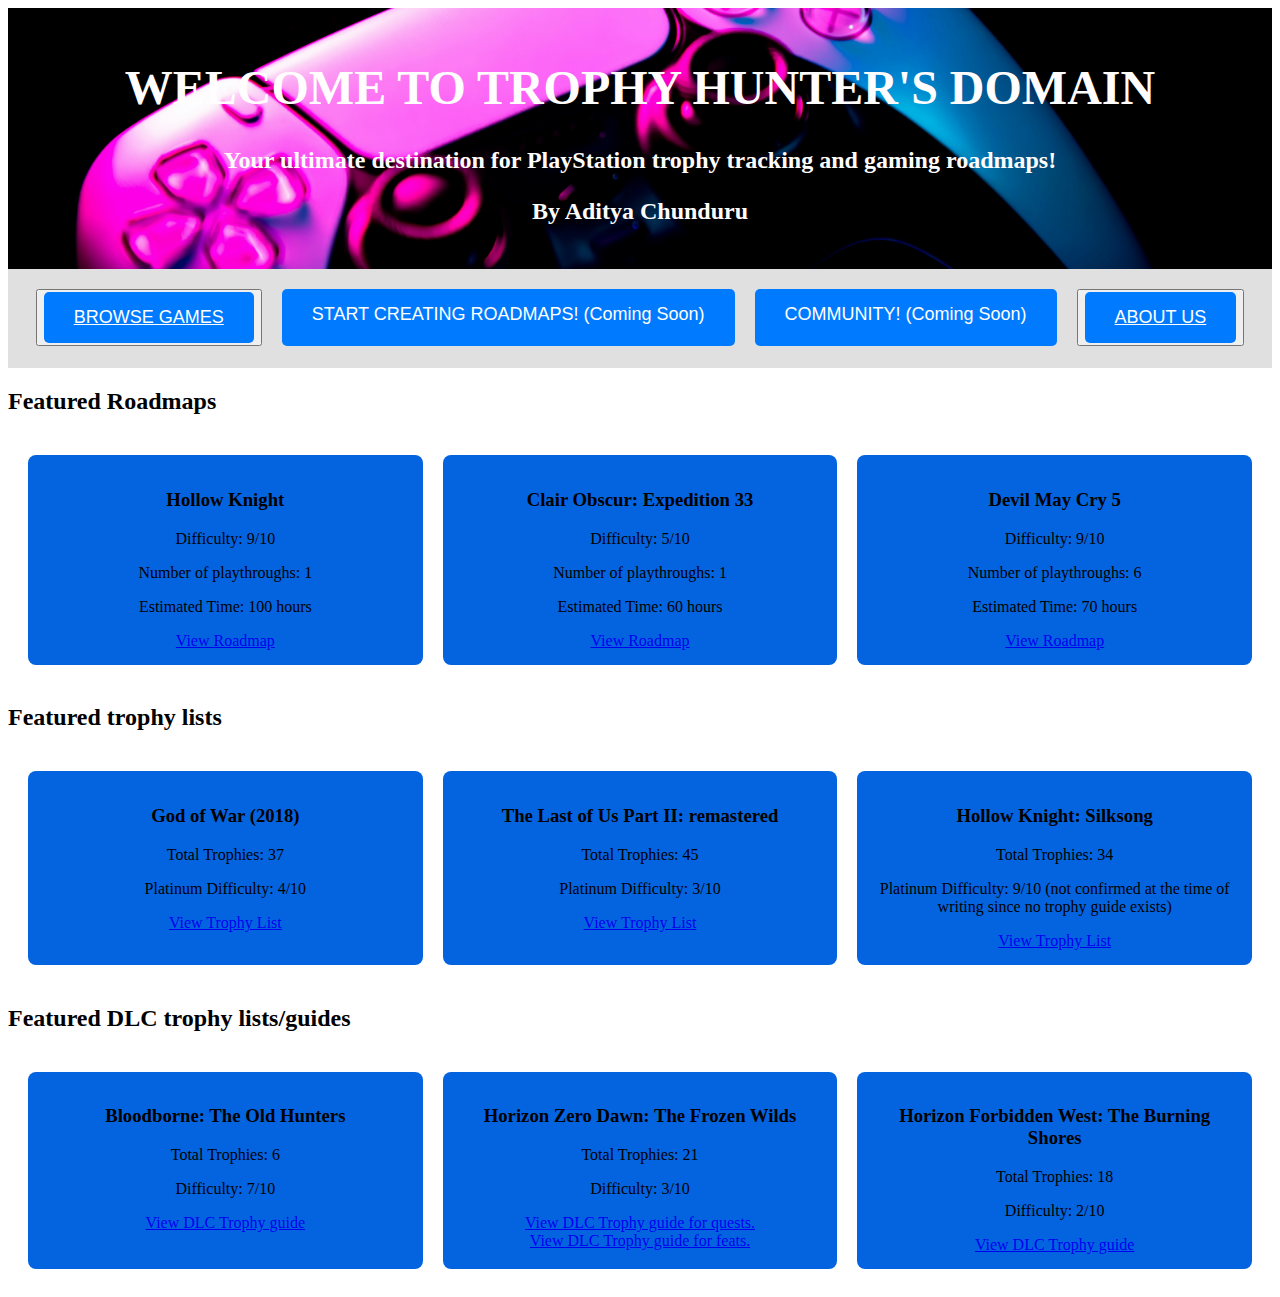
<file: index.html>
<!DOCTYPE html>
<html lang="en">
<head>
    <meta charset="UTF-8">
    <meta name="viewport" content="width=device-width, initial-scale=1.0">
    <title>PS trophy tracking</title>
    <link rel="stylesheet" href="style.css">
</head>
<body>
<div class="banner">
<h1>WELCOME TO TROPHY HUNTER'S DOMAIN</h1>
<p>Your ultimate destination for PlayStation trophy tracking and gaming roadmaps!</p>
<p>By Aditya Chunduru</p>
</div>
<nav>
    
        <button><a href="games.html" class="large-btn">BROWSE GAMES</a></button>
       <button class="large-btn" disabled> START CREATING ROADMAPS! (Coming Soon)</a></button>
        <button class="large-btn">COMMUNITY! (Coming Soon)</a></button>
        <button><a href="about.html" class="large-btn">ABOUT US</a></button>
    
</nav>


<section class="featured Roadmaps">
    <h2>Featured Roadmaps</h2>
    <div class="roadmap-list">
        <div class="roadmap-item">
            <h3>Hollow Knight</h3>
            <p>Difficulty: 9/10 </p>
            <p>Number of playthroughs: 1</p>
            <p>Estimated Time: 100 hours</p>
            <a href="https://psnprofiles.com/guide/16957-hollow-knight-trophy-guide" class="btn">View Roadmap</a>
        </div>
        <div class="roadmap-item">
            <h3>Clair Obscur: Expedition 33</h3>
            <p>Difficulty: 5/10 </p>
            <p>Number of playthroughs: 1</p>
            <p>Estimated Time: 60 hours</p>
            <a href="https://psnprofiles.com/guide/22179-clair-obscur-expedition-33-trophy-guide" class="btn">View Roadmap</a>
        </div>
        <div class="roadmap-item">
            <h3>Devil May Cry 5</h3>
            <p>Difficulty: 9/10 </p>
            <p>Number of playthroughs: 6</p>
            <p>Estimated Time: 70 hours</p>
            <a href="https://psnprofiles.com/guide/8989-devil-may-cry-5-trophy-guide" class="btn">View Roadmap</a>
        </div>
    </div>
    </section>



    <section class="featured Trophy Lists">
    <h2>Featured trophy lists</h2>
    <div class="trophy-list">
        <div class="trophy-item">
            <h3>God of War (2018)</h3>
            <p>Total Trophies: 37</p>
            <p>Platinum Difficulty: 4/10</p>
            <a href="https://psnprofiles.com/trophies/7523-god-of-war" class="btn">View Trophy List</a>
        </div>
        <div class="trophy-item">
            <h3>The Last of Us Part II: remastered</h3>
            <p>Total Trophies: 45</p>
            <p>Platinum Difficulty: 3/10</p>
            <a href="https://psnprofiles.com/trophies/25442-the-last-of-us-part-ii-remastered" class="btn">View Trophy List</a>
        </div>
        <div class="trophy-item">
        <h3>Hollow Knight: Silksong</h3>
            <p>Total Trophies: 34</p>
            <p>Platinum Difficulty: 9/10 (not confirmed at the time of writing since no trophy guide exists)</p>
            <a href="https://psnprofiles.com/trophies/36346-hollow-knight-silksong" class="btn">View Trophy List</a>
        </div>
    </div>
    </section>
    

    <section class="Featured DLC Trophy Guides">
    <h2>Featured DLC trophy lists/guides</h2>
    <div class="dlc-trophy-guide">
        <div class="dlc-trophy-item">
            <h3>Bloodborne: The Old Hunters</h3>
            <p>Total Trophies: 6</p>
            <p>Difficulty: 7/10</p>
            <a href="https://psnprofiles.com/guide/3607-bloodborne-the-old-hunters-dlc-trophy-guide" class="btn">View DLC Trophy guide</a>
        </div>

        <div class="dlc-trophy-item">
            <h3>Horizon Zero Dawn: The Frozen Wilds</h3>
            <p>Total Trophies: 21</p>
            <p>Difficulty: 3/10</p>
            <a href="https://psnprofiles.com/guide/6671-horizon-zero-dawn-the-frozen-wilds-quests-dlc-trophy-guide" class="btn">View DLC Trophy guide for quests.<br></a>
            <a href="https://psnprofiles.com/guide/6672-horizon-zero-dawn-the-frozen-wilds-feats-dlc-trophy-guide" class="btn">View DLC Trophy guide for feats.</a>
        </div>

        <div class="dlc-trophy-item">
            <h3>Horizon Forbidden West: The Burning Shores</h3>
            <p>Total Trophies: 18</p>
            <p>Difficulty: 2/10</p>
            <a href="https://psnprofiles.com/guide/16568-horizon-forbidden-west-burning-shores-dlc-trophy-guide#1-overview" class="btn">View DLC Trophy guide</a>
        </div>
    </div>
</section>
</body>
</html>
</file>
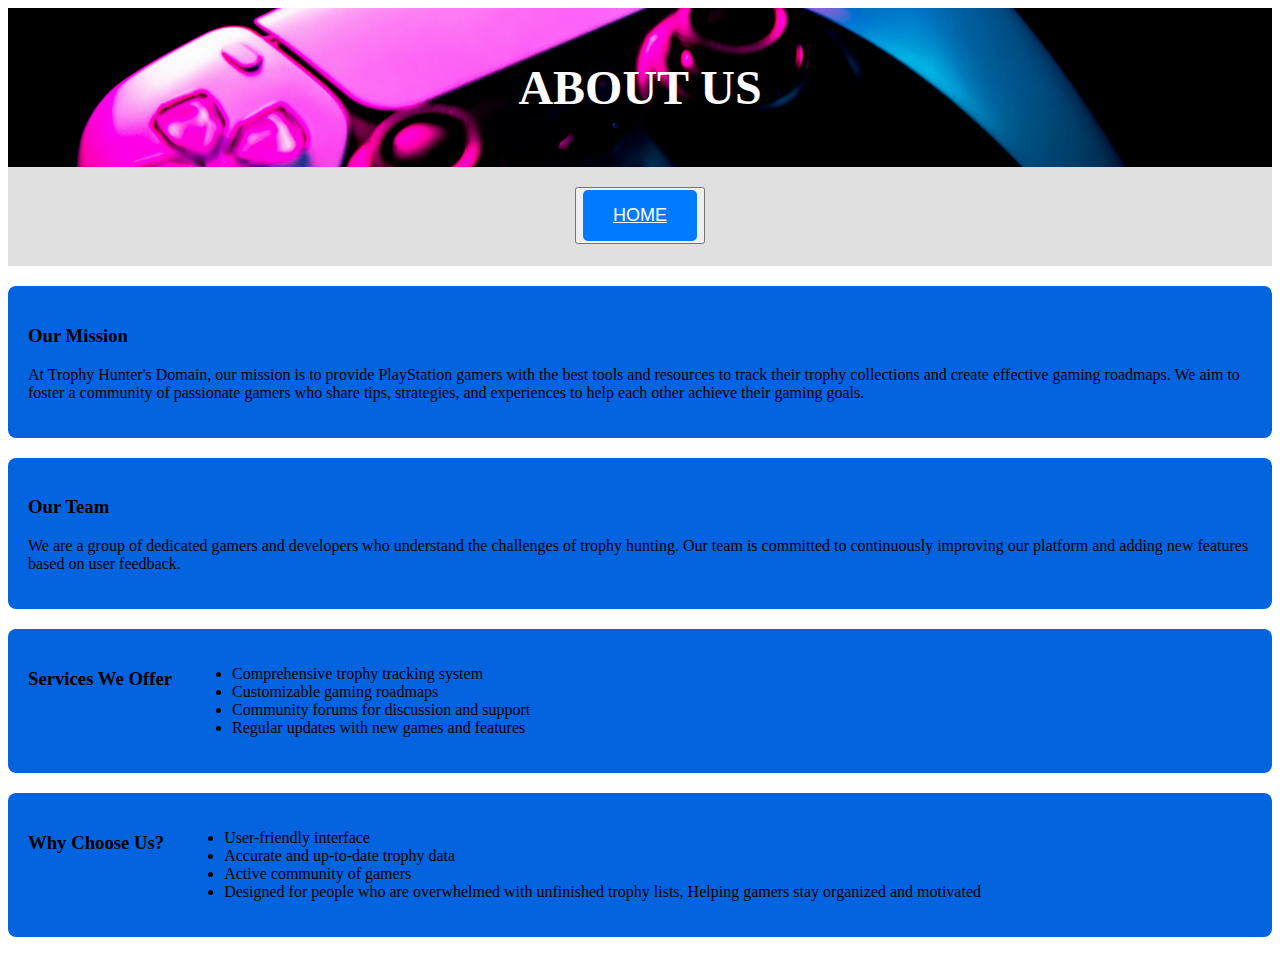
<file: about.html>
<!DOCTYPE html>
<html lang="en">
<head>
    <meta charset="UTF-8">
    <meta name="viewport" content="width=device-width, initial-scale=1.0">
    <title>ABOUT US</title>
    <link rel="stylesheet" href="style.css">
</head>
<body>
<div class="banner">
<h1>ABOUT US</h1>
</div>

<nav>
    
        <button><a href="index.html" class="large-btn">HOME</a></button>
    
</nav>

<section class="about-section">

    <div class="mission">
    <h3>Our Mission</h3>
    <p>At Trophy Hunter's Domain, our mission is to provide PlayStation gamers with the best tools and resources to track their trophy collections and create effective gaming roadmaps. We aim to foster a community of passionate gamers who share tips, strategies, and experiences to help each other achieve their gaming goals.</p>
    </div>

    <div class="mission">
    <h3>Our Team</h3>
    <p>We are a group of dedicated gamers and developers who understand the challenges of trophy hunting. Our team is committed to continuously improving our platform and adding new features based on user feedback.</p>
    </div>

</section>



<section class="services-offered">

    <div class="services">
    <h3>Services We Offer</h3>
    <ul>
        <li>Comprehensive trophy tracking system</li>
        <li>Customizable gaming roadmaps</li>
        <li>Community forums for discussion and support</li>
        <li>Regular updates with new games and features</li>
    </ul>
</div>
</section>

<section class="why-choose-us">

    <div class="reasoning">
    <h3>Why Choose Us?</h3>
    <ul>
        <li>User-friendly interface</li>
        <li>Accurate and up-to-date trophy data</li>
        <li>Active community of gamers</li>
        <li>Designed for people who are overwhelmed with unfinished trophy lists,
            Helping gamers stay organized and motivated
        </li>
    </ul>
    
    
    </div>
</section>


</body>
</html>
</file>
<file: style.css>
.banner {
    background-color: #f0f0f0;
    background-image: url(Logo.jpg);
    background-size: cover;
    background-position: center;
    padding: 20px;
    text-align: center;
    font-size: 24px;
    font-weight: bold;
    color: #fffdfd;
    animation: mymove 5s infinite;
}

@keyframes mymove {
    50% {color: blue;}
  
}
nav {
    display: flex;
    justify-content: center;
    gap: 20px;
    padding: 20px;
    background-color: #e0e0e0;
    border-bottom: 2px solid #e0e0e0;
}

.large-btn {
    display: flex;
    justify-content: center;
    background-color: #007BFF;
    color: white;
    padding: 15px 30px;
    font-size: 18px;
    border: none;
    border-radius: 5px;
    cursor: pointer;
    width: fit-content;
    gap: 10px;
}

.large-btn:hover {
    transform: scale(1.05);
    transition: transform 0.3s; 
    cursor: pointer;
}
.btn:hover {
    cursor: pointer;
    color: red;
    background-color: darkgoldenrod;
}

.btn:visited {
    color: white;
}


.roadmap-list {
    display: flex;
    flex-direction: row;
    gap: 20px;
    padding: 20px;
}

.roadmap-item {
    background-color: #0464e0;
    padding: 15px;
    border-radius: 8px;
    flex: 1;
    min-width: 150px;
    text-align: center;
}

.trophy-list {
    display: flex;
    flex-direction: row;
    gap: 20px;
    padding: 20px;
}

.trophy-item {
    background-color: #0464e0;
    padding: 15px;
    border-radius: 8px;
    flex: 1;
    min-width: 200px;
    text-align: center;
}

.dlc-trophy-guide {
    display: flex;
    flex-direction: row;
    gap: 20px;
    padding: 20px;
}
.dlc-trophy-item {
    background-color: #0464e0;
    padding: 15px;
    border-radius: 8px;
    flex: 1;
    min-width: 200px;
    text-align: center;
}

@media (max-width: 600px) {
    .roadmap-item, .trophy-item, .dlc-trophy-item {
        min-width: 100%;
        margin-bottom: 1em;
    }
}

.mission {
    background-color: #0464e0;
    padding: 20px;
    border-radius: 8px;
    margin: 20px 0;
}

.services {
    background-color: #0464e0;
    display: flex;
    flex-direction: row;
    gap: 20px;
    padding: 20px;
    border-radius: 8px;
    
}

.reasoning {
    background-color: #0464e0;
    display: flex;
    flex-direction: row;
    gap: 20px;
    padding: 20px;
    border-radius: 8px;
    margin: 20px 0;

}
</file>
